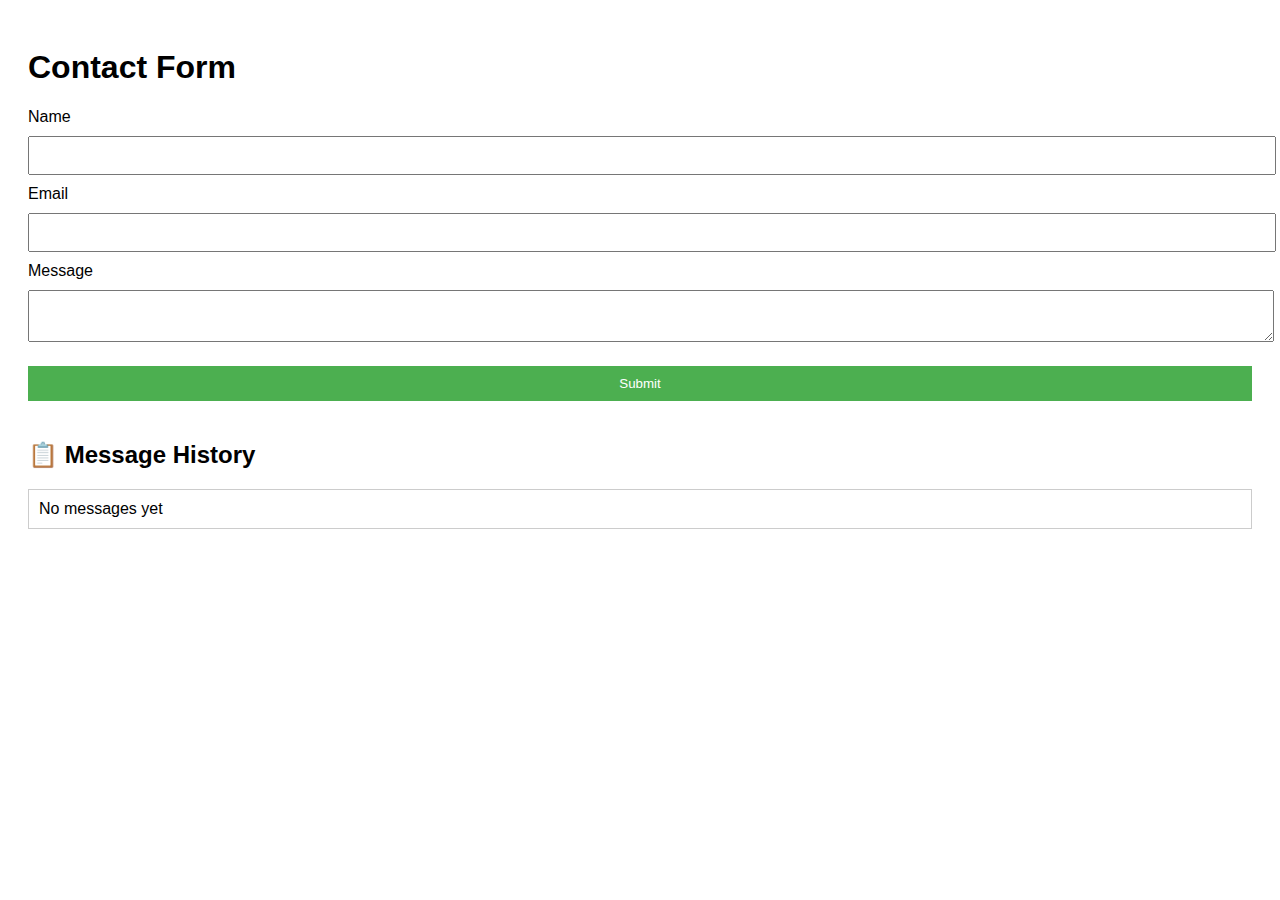
<file: contact-form/index.html>
<!DOCTYPE html>
<html lang="en">

<head>
    <meta charset="UTF-8">
    <meta name="viewport" content="width=device-width, initial-scale=1.0">
    <title>Contact Form</title>
    <link rel="stylesheet" href="style.css">
</head>

<body>

    <div class="contact-form">
        <h1>Contact Form</h1>
        <form id="contactForm">
            <label for="name">Name</label>
            <input type="text" id="name" name="name" required>

            <label for="email">Email</label>
            <input type="email" id="email" name="email" required>

            <label for="message">Message</label>
            <textarea id="message" name="message" required></textarea>

            <button type="submit">Submit</button>
        </form>

        <div id="formMessage" class="form-message"></div>
    </div>

    <div class="message-history">
        <h2>📋 Message History</h2>
        <ul id="messageList">
            <li>No messages yet</li>
        </ul>
    </div>

    <script src="script.js"></script>
</body>

</html>
</file>
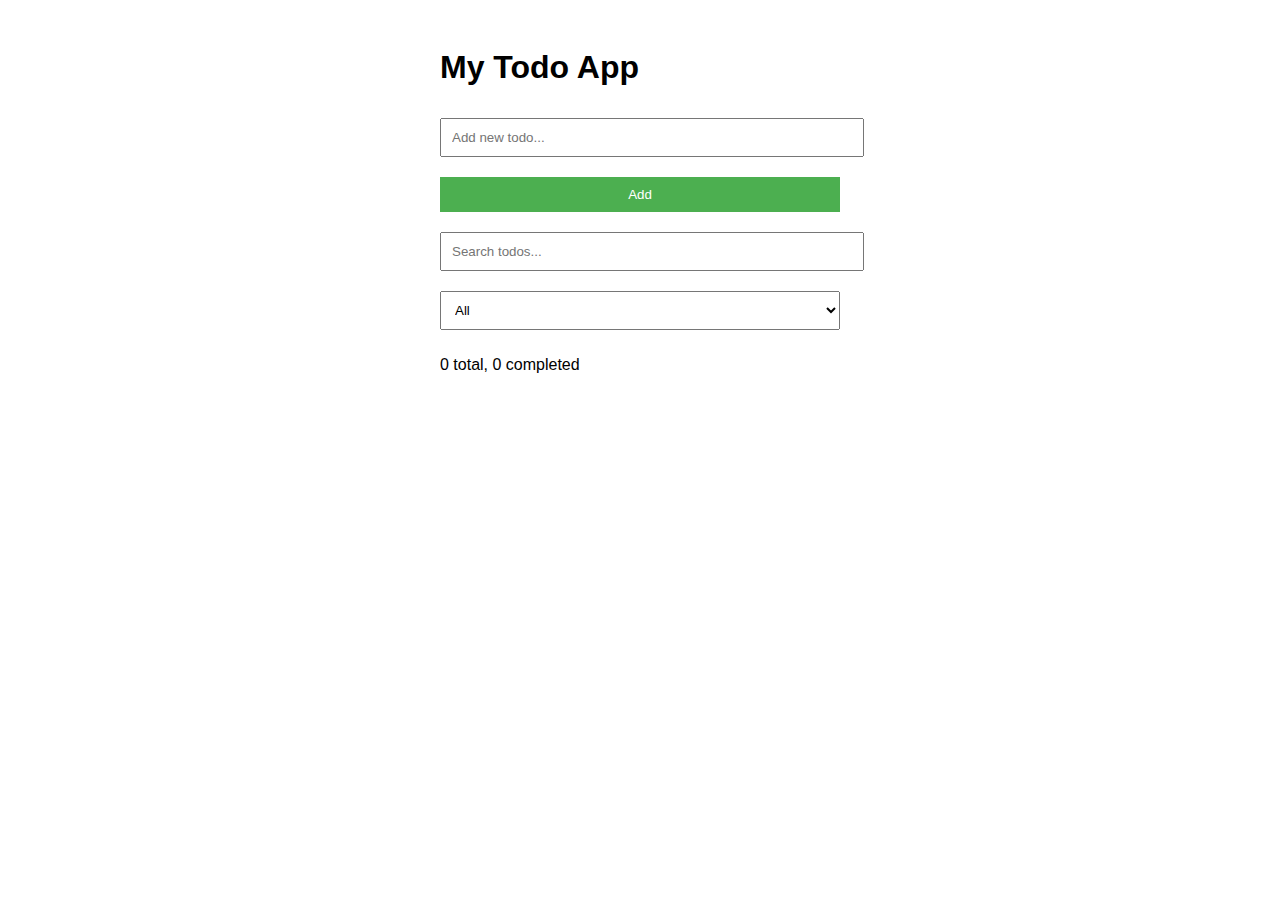
<file: todo-app/index.html>
<!DOCTYPE html>
<html lang="en">

<head>
  <meta charset="UTF-8">
  <meta name="viewport" content="width=device-width, initial-scale=1.0">
  <title>My Todo App</title>
  <link rel="stylesheet" href="style.css">
</head>

<body>

  <div class="todo-app">
    <h1>My Todo App</h1>
    <input type="text" id="newTodo" placeholder="Add new todo...">
    <button id="addTodoBtn">Add</button>

    <input type="text" id="searchTodo" placeholder="Search todos...">
    <select id="filterTodos">
      <option value="all">All</option>
      <option value="active">Active</option>
      <option value="completed">Completed</option>
    </select>

    <ul id="todoList"></ul>

    <p id="todoCounter"></p>
  </div>

  <script src="script.js"></script>
</body>

</html>
</file>
<file: contact-form/style.css>
body {
  font-family: Arial, sans-serif;
  padding: 20px;
}

.contact-form,
.message-history {
  margin-bottom: 30px;
}

input,
textarea,
button {
  width: 100%;
  margin: 10px 0;
  padding: 10px;
}

button {
  background-color: #4caf50;
  color: white;
  border: none;
  cursor: pointer;
}

button:hover {
  background-color: #45a049;
}

.form-message {
  color: red;
  font-size: 14px;
}

.message-history ul {
  list-style-type: none;
  padding-left: 0;
}

.message-history li {
  border: 1px solid #ccc;
  padding: 10px;
  margin-bottom: 10px;
}

.delete-btn {
  color: red;
  cursor: pointer;
}
</file>
<file: todo-app/style.css>
body {
  font-family: Arial, sans-serif;
  padding: 20px;
}

.todo-app {
  max-width: 400px;
  margin: auto;
}

input,
button,
select {
  width: 100%;
  padding: 10px;
  margin: 10px 0;
}

button {
  background-color: #4caf50;
  color: white;
  border: none;
  cursor: pointer;
}

button:hover {
  background-color: #45a049;
}

.todo-list li {
  display: flex;
  justify-content: space-between;
  padding: 10px;
  border: 1px solid #ccc;
  margin-bottom: 10px;
}

.completed {
  text-decoration: line-through;
}

.delete-btn {
  color: red;
  cursor: pointer;
}
</file>
